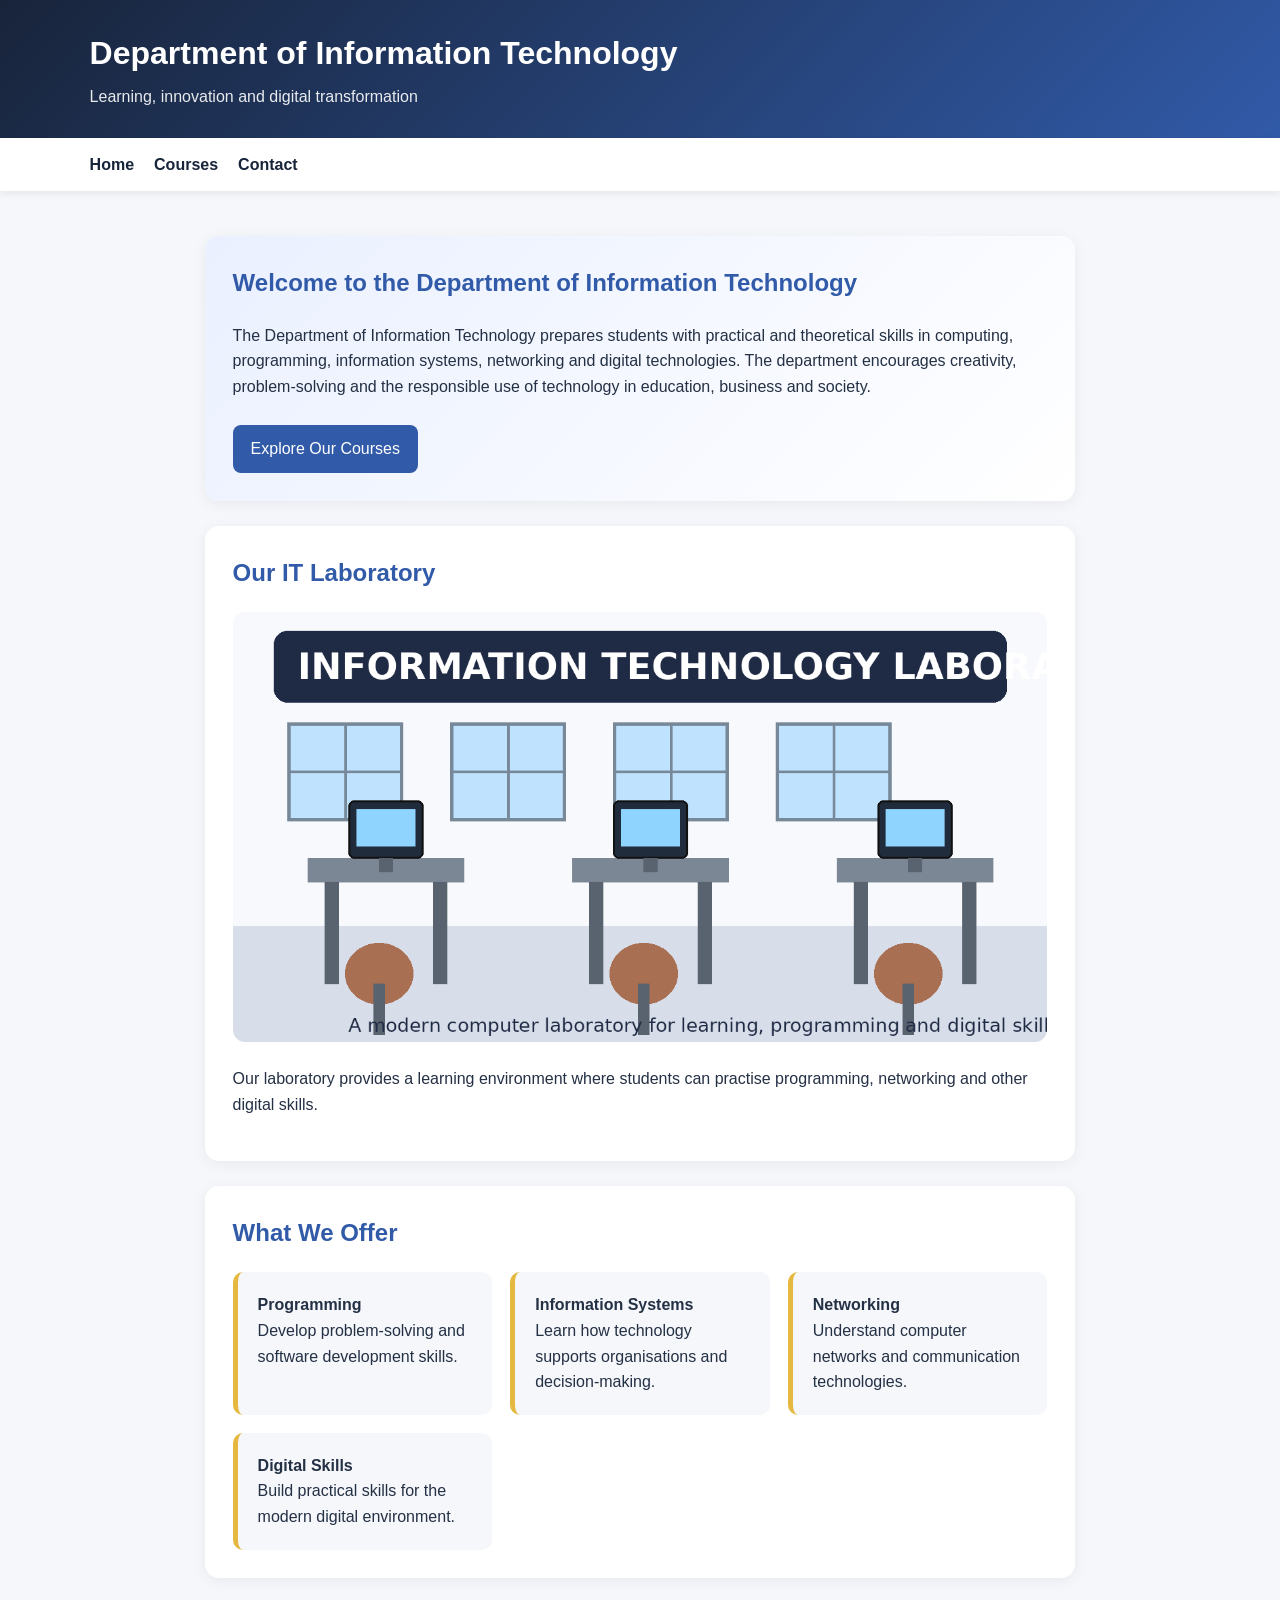
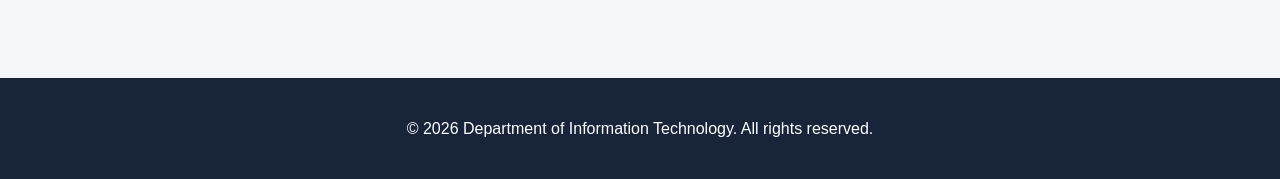
<file: index.html>
<!DOCTYPE html>
<html lang="en">
<head>
<meta charset="UTF-8">
<meta name="viewport" content="width=device-width, initial-scale=1.0">
<title>Department of Information Technology | Home</title>
<link rel="stylesheet" href="style.css">
</head>
<body>
<header>
  <h1>Department of Information Technology</h1>
  <p>Learning, innovation and digital transformation</p>
</header>
<nav aria-label="Main navigation">
  <a href="index.html">Home</a>
  <a href="courses.html">Courses</a>
  <a href="contact.html">Contact</a>
</nav>
<main>
  <section class="hero">
    <h2>Welcome to the Department of Information Technology</h2>
    <p>
      The Department of Information Technology prepares students with practical
      and theoretical skills in computing, programming, information systems,
      networking and digital technologies. The department encourages creativity,
      problem-solving and the responsible use of technology in education,
      business and society.
    </p>
    <a class="btn" href="courses.html">Explore Our Courses</a>
  </section>

  <section>
    <h2>Our IT Laboratory</h2>
    <img class="lab-image" src="it-laboratory.png" alt="Information Technology computer laboratory">
    <p>Our laboratory provides a learning environment where students can practise programming, networking and other digital skills.</p>
  </section>

  <section>
    <h2>What We Offer</h2>
    <div class="card-grid">
      <div class="card"><strong>Programming</strong><br>Develop problem-solving and software development skills.</div>
      <div class="card"><strong>Information Systems</strong><br>Learn how technology supports organisations and decision-making.</div>
      <div class="card"><strong>Networking</strong><br>Understand computer networks and communication technologies.</div>
      <div class="card"><strong>Digital Skills</strong><br>Build practical skills for the modern digital environment.</div>
    </div>
  </section>
</main>
<footer>
  <p>&copy; 2026 Department of Information Technology. All rights reserved.</p>
</footer>
</body>
</html>
</file>
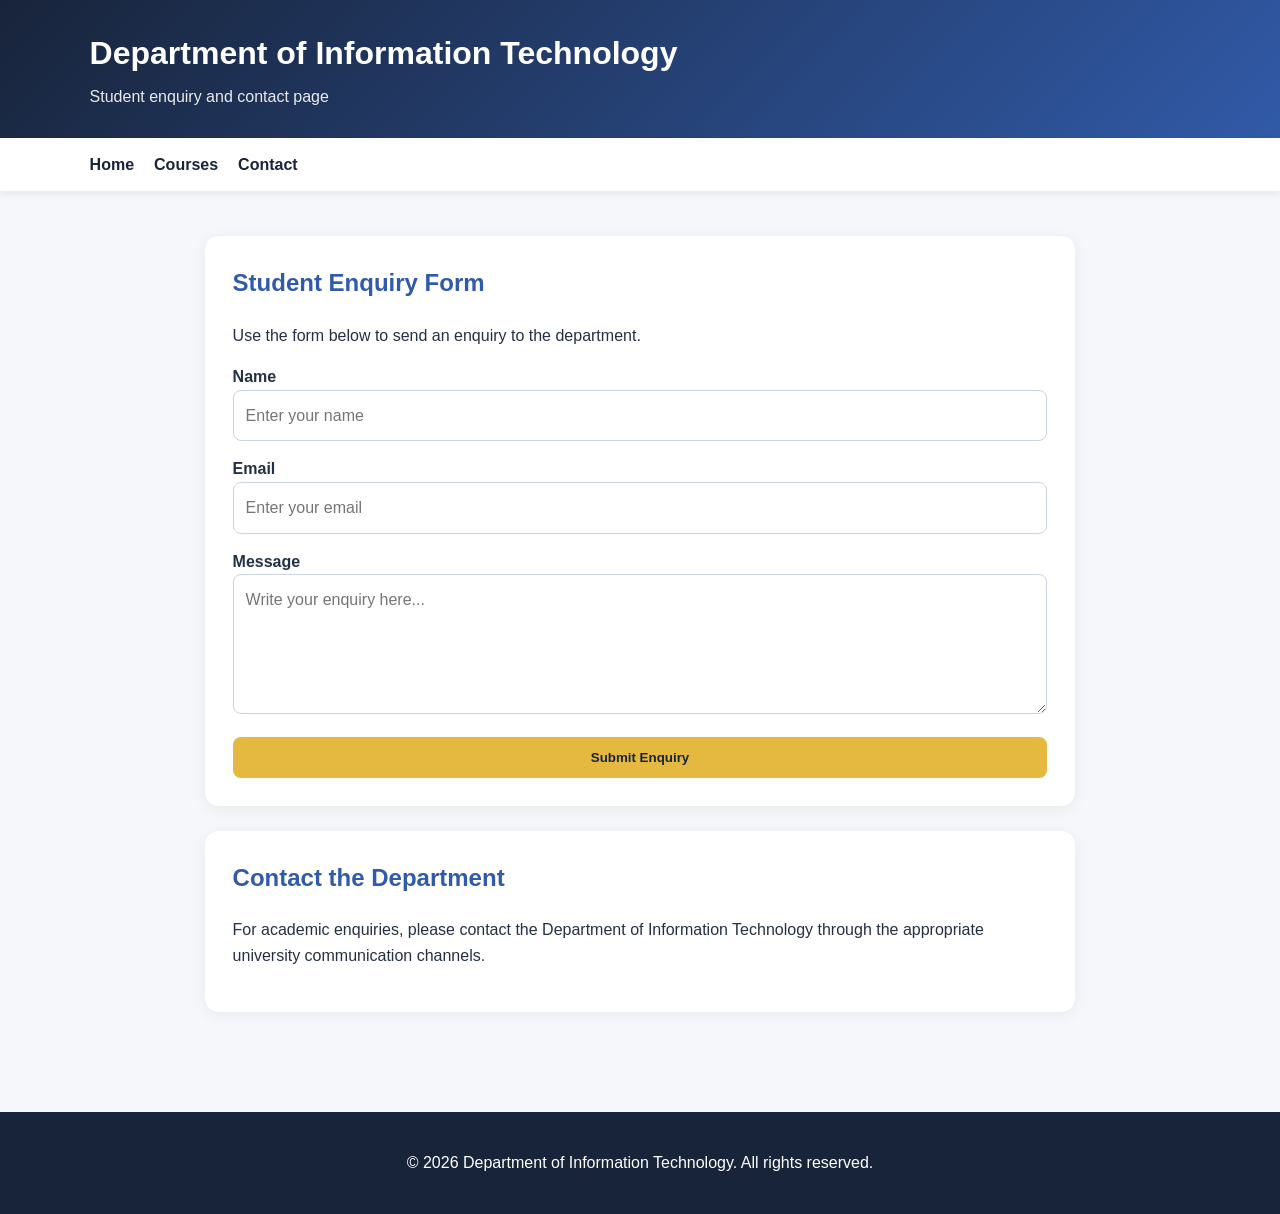
<file: contact.html>
<!DOCTYPE html>
<html lang="en">
<head>
<meta charset="UTF-8">
<meta name="viewport" content="width=device-width, initial-scale=1.0">
<title>Department of Information Technology | Contact</title>
<link rel="stylesheet" href="style.css">
</head>
<body>
<header>
  <h1>Department of Information Technology</h1>
  <p>Student enquiry and contact page</p>
</header>
<nav aria-label="Main navigation">
  <a href="index.html">Home</a>
  <a href="courses.html">Courses</a>
  <a href="contact.html">Contact</a>
</nav>
<main>
  <section>
    <h2>Student Enquiry Form</h2>
    <p>Use the form below to send an enquiry to the department.</p>
    <form action="#" method="post">
      <div>
        <label for="name">Name</label>
        <input type="text" id="name" name="name" placeholder="Enter your name" required>
      </div>
      <div>
        <label for="email">Email</label>
        <input type="email" id="email" name="email" placeholder="Enter your email" required>
      </div>
      <div>
        <label for="message">Message</label>
        <textarea id="message" name="message" placeholder="Write your enquiry here..." required></textarea>
      </div>
      <button type="submit">Submit Enquiry</button>
    </form>
  </section>

  <section>
    <h2>Contact the Department</h2>
    <p>For academic enquiries, please contact the Department of Information Technology through the appropriate university communication channels.</p>
  </section>
</main>
<footer>
  <p>&copy; 2026 Department of Information Technology. All rights reserved.</p>
</footer>
</body>
</html>
</file>
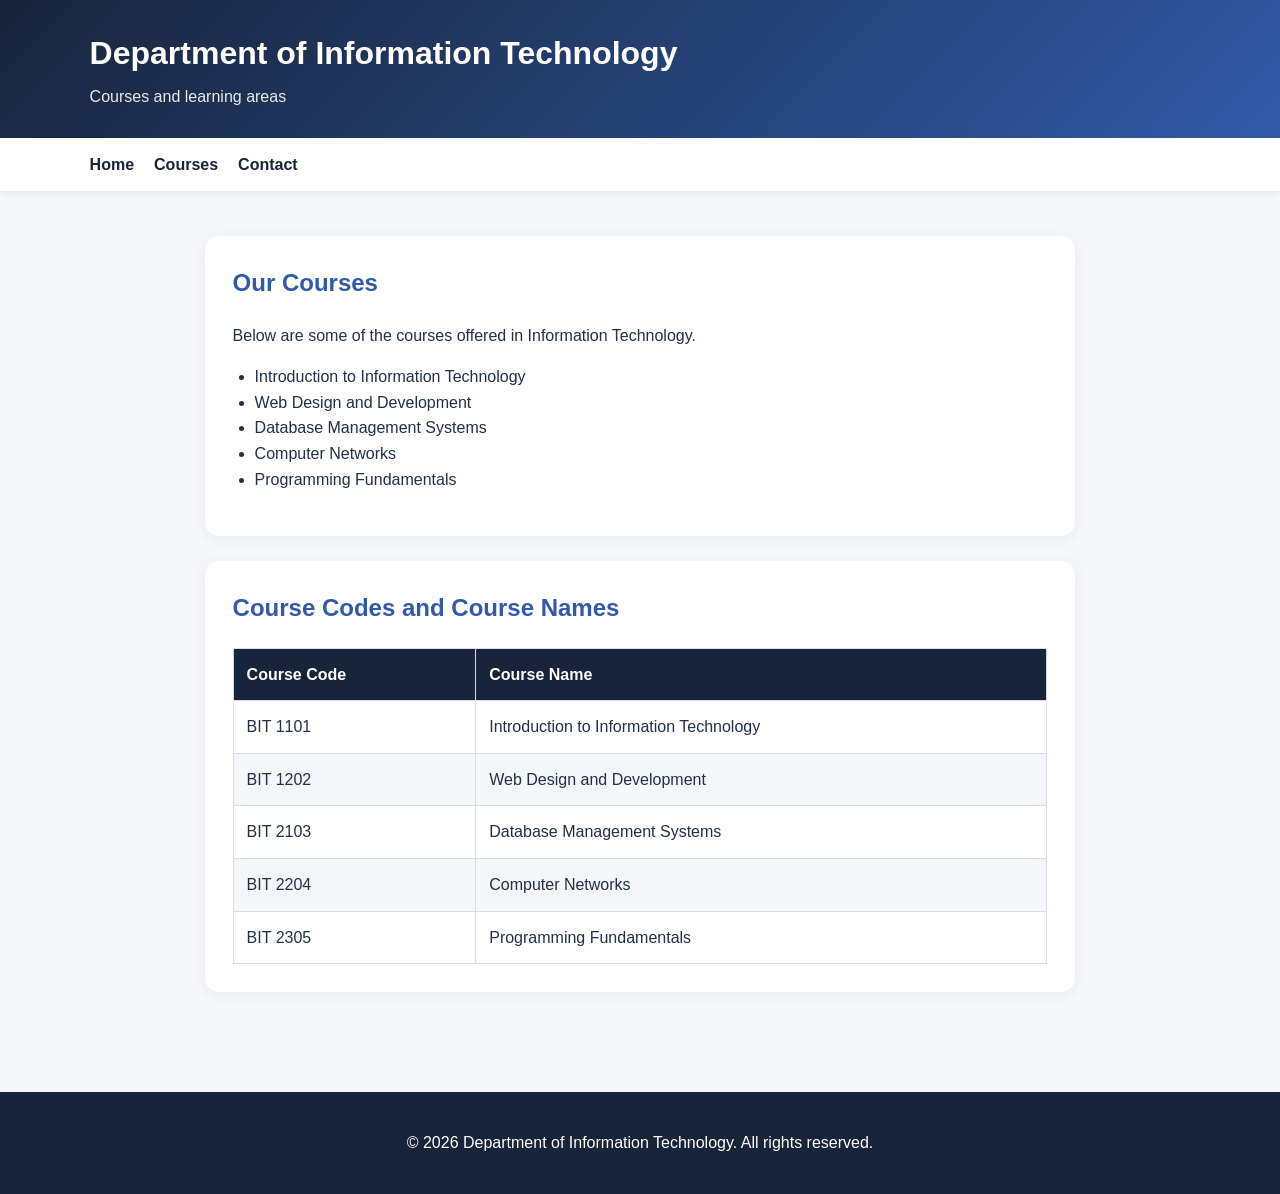
<file: courses.html>
<!DOCTYPE html>
<html lang="en">
<head>
<meta charset="UTF-8">
<meta name="viewport" content="width=device-width, initial-scale=1.0">
<title>Department of Information Technology | Courses</title>
<link rel="stylesheet" href="style.css">
</head>
<body>
<header>
  <h1>Department of Information Technology</h1>
  <p>Courses and learning areas</p>
</header>
<nav aria-label="Main navigation">
  <a href="index.html">Home</a>
  <a href="courses.html">Courses</a>
  <a href="contact.html">Contact</a>
</nav>
<main>
  <section>
    <h2>Our Courses</h2>
    <p>Below are some of the courses offered in Information Technology.</p>
    <ul>
      <li>Introduction to Information Technology</li>
      <li>Web Design and Development</li>
      <li>Database Management Systems</li>
      <li>Computer Networks</li>
      <li>Programming Fundamentals</li>
    </ul>
  </section>

  <section>
    <h2>Course Codes and Course Names</h2>
    <table>
      <thead>
        <tr><th>Course Code</th><th>Course Name</th></tr>
      </thead>
      <tbody>
        <tr><td>BIT 1101</td><td>Introduction to Information Technology</td></tr>
        <tr><td>BIT 1202</td><td>Web Design and Development</td></tr>
        <tr><td>BIT 2103</td><td>Database Management Systems</td></tr>
        <tr><td>BIT 2204</td><td>Computer Networks</td></tr>
        <tr><td>BIT 2305</td><td>Programming Fundamentals</td></tr>
      </tbody>
    </table>
  </section>
</main>
<footer>
  <p>&copy; 2026 Department of Information Technology. All rights reserved.</p>
</footer>
</body>
</html>
</file>
<file: style.css>
:root{
  --navy:#18243a;
  --blue:#315aa8;
  --gold:#e5b93f;
  --light:#f5f7fb;
  --text:#243044;
  --white:#ffffff;
}
*{box-sizing:border-box}
body{
  margin:0;
  font-family:Arial, Helvetica, sans-serif;
  background:var(--light);
  color:var(--text);
  line-height:1.6;
}
header{
  background:linear-gradient(135deg,var(--navy),var(--blue));
  color:white;
  padding:28px 7%;
}
header h1{margin:0;font-size:2rem}
header p{margin:5px 0 0;opacity:.9}
nav{
  background:white;
  padding:14px 7%;
  box-shadow:0 2px 8px rgba(0,0,0,.08);
  display:flex;
  gap:20px;
  flex-wrap:wrap;
}
nav a{
  color:var(--navy);
  text-decoration:none;
  font-weight:bold;
}
nav a:hover{color:var(--blue)}
main{max-width:1050px;margin:auto;padding:45px 7%}
section{
  background:white;
  padding:28px;
  margin-bottom:25px;
  border-radius:14px;
  box-shadow:0 3px 15px rgba(0,0,0,.06);
}
h2{color:var(--blue);margin-top:0}
.hero{
  background:linear-gradient(135deg,#eaf0ff,#fff);
}
.btn{
  display:inline-block;
  background:var(--blue);
  color:white;
  padding:11px 18px;
  border-radius:8px;
  text-decoration:none;
  margin-top:10px;
}
.btn:hover{background:var(--navy)}
ul{padding-left:22px}
table{width:100%;border-collapse:collapse}
th,td{padding:13px;border:1px solid #d6dce8;text-align:left}
th{background:var(--navy);color:white}
tr:nth-child(even){background:#f4f6fa}
.lab-image{width:100%;max-height:430px;object-fit:cover;border-radius:12px}
form{display:grid;gap:15px}
label{font-weight:bold}
input,textarea{
  width:100%;padding:12px;border:1px solid #cbd3df;border-radius:8px;
  font:inherit;
}
textarea{min-height:140px;resize:vertical}
button{
  background:var(--gold);border:0;padding:13px 20px;border-radius:8px;
  font-weight:bold;cursor:pointer;color:#18243a;
}
footer{
  background:var(--navy);color:white;text-align:center;padding:22px 7%;
  margin-top:30px;
}
.card-grid{
  display:grid;grid-template-columns:repeat(auto-fit,minmax(220px,1fr));gap:18px
}
.card{background:#f5f7fb;padding:20px;border-radius:10px;border-left:5px solid var(--gold)}
@media(max-width:600px){
  header h1{font-size:1.5rem}
  main{padding-top:25px}
  section{padding:20px}
}
</file>
